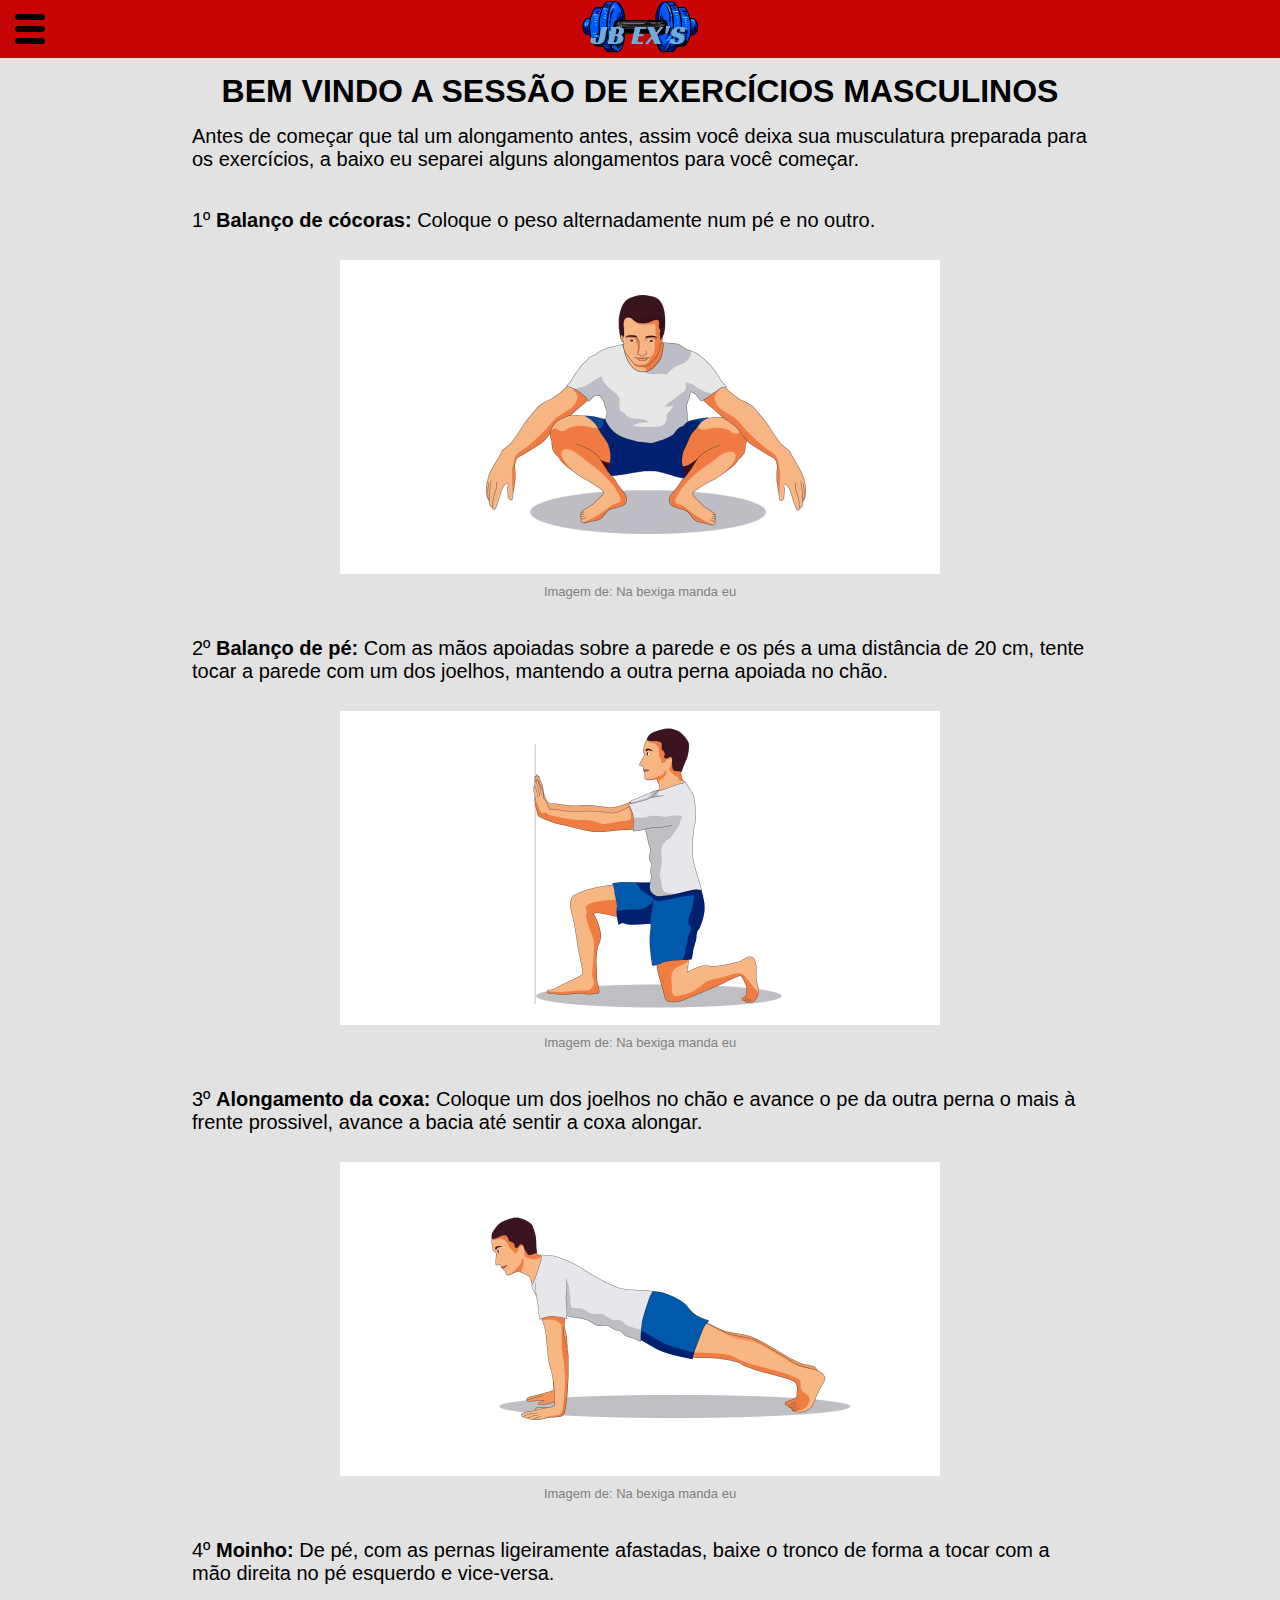
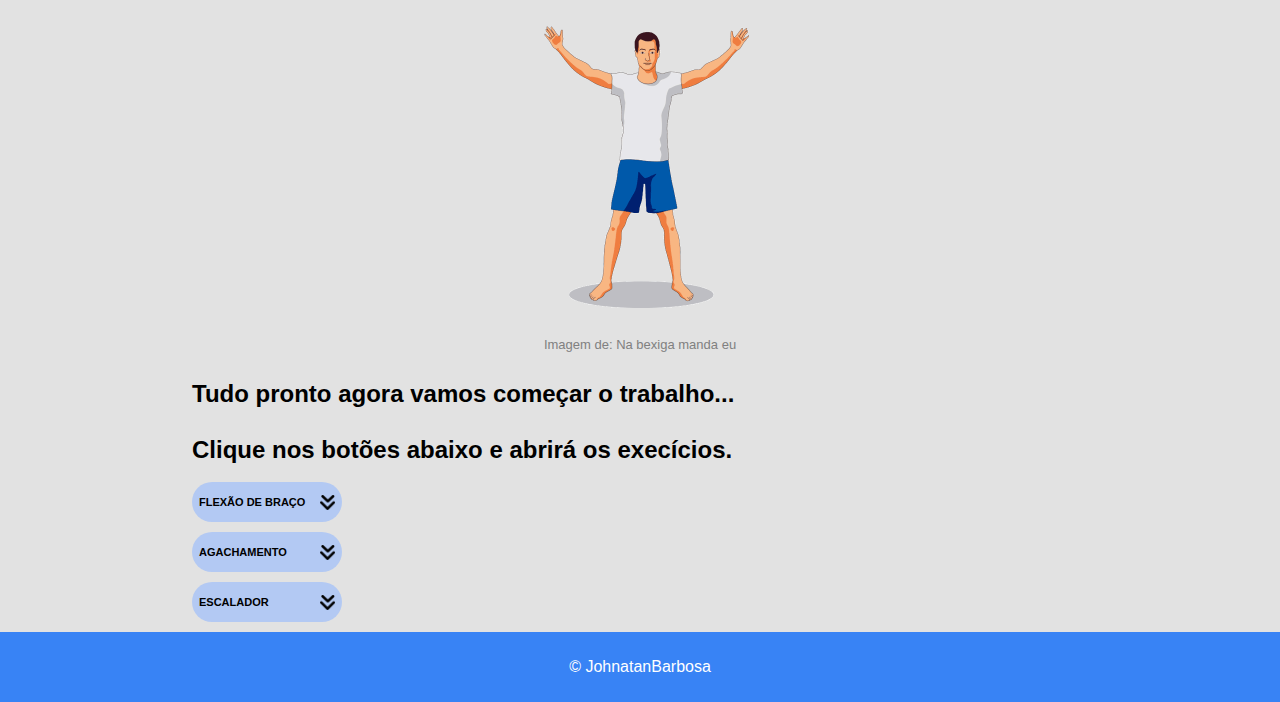
<file: Página masculina/index.html>
<!DOCTYPE html>
<html lang="pt-br">
<head>
    <meta charset="UTF-8">
    <meta http-equiv="X-UA-Compatible" content="IE=edge">
    <meta name="viewport" content="width=device-width, initial-scale=1.0">
    <title>JB Exercícios - Homem</title>
    <link rel="icon" href="../ativos/Logo.jpg">
    <link rel="stylesheet" href="./style.css" type="text/css">
</head>
<body>
    <header>
        <nav class="barra">
            <a href="../index.html"><img id="logo" src="./ativos/JB EX's.png" alt="logo do site"></a>
            
            <a href="#menu" class="btnMenu btnMenu_open">Menu</a>
    
            <ul id="menu" class="menu">
                <li class="btnMenu btnMenu_close">Sair</li>
                <li class="menu-item">
                    <a href="../index.html"><img src="./ativos/botão-home.svg" alt="Icone de cazinha"></a>
                    <a href="../index.html" class="menu-item-action">Home</a>
                </li>
                <li class="menu-item">
                    <a href=""><img src="./ativos/LinkedIn.svg" alt="logo do linkedin"></a>
                    <a href="https://www.linkedin.com/in/johnatan-barbosa-de-brito-7845631ab/" class="menu-item-action">LinkedIn</a>
                </li>
                <li class="menu-item">
                    <img src="./ativos/GitHub.svg" alt="logo do GitHub">
                    <a href="https://github.com/JohnatanBarbosa" class="menu-item-action">GitHub</a>
                </li>
                <li class="menu-item">
                    <img src="./ativos/facebook.svg" alt="logo do linkedin">
                    <a href="https://www.facebook.com/johnatan.park.3" class="menu-item-action">Facebook</a>
                </li>
            </ul>
        </nav>
    </header>

    <main>
        <section>
            <nav class="estrutura">
                <h1>BEM VINDO A SESSÃO DE EXERCÍCIOS MASCULINOS</h1>
                <P>Antes de começar que tal um alongamento antes, assim você deixa sua musculatura
                preparada para os exercícios, a baixo eu separei alguns alongamentos para você 
                começar.</P>
                <br>
                <p>1º <strong>Balanço de cócoras:</strong> Coloque o peso alternadamente
                num pé e no outro.</p>
                <br>
                <div class="imagem">
                    <img class="gif" src="./ativos/alongamento-1.gif" alt="Gif de alongamento">
                    <p class="descrição">Imagem de: <a class="descrição" target="_blank" href="https://www.nabexigamandoeu.pt/blog/atividade-fisica/postura-corporal-exercicios-que-ajudam-corrigi-la/">Na bexiga manda eu</a></p>
                </div>
                <br>
                <p>2º <strong>Balanço de pé: </strong>Com as mãos apoiadas sobre a parede e os pés a uma 
                distância de 20 cm, tente tocar a parede com um dos joelhos, mantendo a outra perna apoiada no chão.</p>
                <br>
                <div class="imagem">
                    <img class="gif" src="./ativos/alongamento-2.gif" alt="Gif de alongamento">
                    <p class="descrição">Imagem de: <a class="descrição" target="_blank" href="https://www.nabexigamandoeu.pt/blog/atividade-fisica/postura-corporal-exercicios-que-ajudam-corrigi-la/">Na bexiga manda eu</a></p>
                </div>
                <br>
                <p>3º <strong>Alongamento da coxa: </strong>Coloque um dos joelhos no chão e avance o pe da
                outra perna o mais à frente prossivel, avance a bacia até sentir a coxa alongar.</p>
                <br>
                <div class="imagem">
                    <img class="gif" src="./ativos/alongamento-3.gif" alt="Gif de alongamento">
                    <p class="descrição">Imagem de: <a class="descrição" target="_blank" href="https://www.nabexigamandoeu.pt/blog/atividade-fisica/postura-corporal-exercicios-que-ajudam-corrigi-la/">Na bexiga manda eu</a></p>
                </div>
                <br>
                <p>4º <strong>Moinho: </strong>De pé, com as pernas ligeiramente afastadas, baixe o tronco de
                forma a tocar com a mão direita no pé esquerdo e vice-versa.</p>
                <br>
                <div class="imagem">
                    <img class="gif" src="./ativos/alongamento-4.gif" alt="Gif de alongamento">
                    <p class="descrição">Imagem de: <a class="descrição" target="_blank" href="https://www.nabexigamandoeu.pt/blog/atividade-fisica/postura-corporal-exercicios-que-ajudam-corrigi-la/">Na bexiga manda eu</a></p>
                </div>
                <br>
            </nav>
        </section>
        <section>
            <div class="exercicios">
                <h2>Tudo pronto agora vamos começar o trabalho... <br><br>
                    Clique nos botões abaixo e abrirá os execícios.
                </h2>
                <br>
                    <div>
                        <button onclick="leiaMais1()" id="btnLeiaMais"><strong>Flexão de braço</strong> <img class="seta" id="seta-1" src="./ativos/seta.png" alt="Setinha"></button>
                        <div id="mais-1">
                            <p ><strong>Como fazer?</strong> Coloque as mãos no chão em uma largura um pouco maior que a dos 
                            ombros, com os dedos apontados para frente e o apoio na ponta dos pés. Flexione 
                            o cotovelo, descendo todo o corpo, até quase tocar o chão. Mantenha o abdômen 
                            contraído para preservar a lombar e a cabeça com o olhar para o chão. Como demonstrado 
                            na imagem abaixo:</p>
                            <br>
                            <div class="img-exercicio">
                                <img class="ex-gif"  src="./ativos/flexão-de-braço.gif" alt="Gif de flexão de braço">
                            </div>
                            <br>
                            <p>Faça 3 séries de 15 repetições, com intervalo de 10 segundos a cada série.</p>
                        </div>
                    </div>
                    <div >
                        <button onclick="leiaMais2()" id="btnLeiaMais"><strong>Agachamento</strong> <img class="seta" id="seta-2" src="./ativos/seta.png" alt="Setinha"></button>
                        <div id="mais-2">
                            <p ><strong>Como fazer?</strong> Fique em pé afaste os pés e os deixe alinhados com os ombros, 
                            agora desça até o quadril ficar alinhado com os joelhos, eleve a mão pra frente ás deixando retas e volte.
                            Como demonstrado na imagem abaixo:</p>
                            <br>
                            <div class="img-exercicio">
                                <img class="ex-gif"  src="./ativos/agachamento.gif" alt="Gif de agachamento">
                            </div>
                            <br>
                            <p>Faça 4 séries de 20 repetições, com intervalo de 10 segundos a cada série. <br>
                            Quando já estiver habituado pode aumentar o número de repetições.</p>
                        </div>
                    </div>
                    <div >
                        <button onclick="leiaMais3()" id="btnLeiaMais"><strong>Escalador</strong> <img class="seta" id="seta-3" src="./ativos/seta.png" alt="Setinha"></button>
                        <div id="mais-3">
                            <p ><strong>Como fazer?</strong> Fique na posição que você fica para fazer flexão, com os ombros
                            alinhados com as mãos você vai fazer uma corrida parado, vai elevar apenas as pernas até o cotovelo
                            se possível. Como demonstrado na imagem abaixo:</p>
                            <br>
                            <div class="img-exercicio">
                                <img class="ex-gif"  src="./ativos/escalador.gif" alt="Gif do escalador">
                            </div>
                            <br>
                            <p>Faça o tanto que conseguir, lembrando não eleve de mais o seu limite corporal...</p>
                        </div>
                    </div>
                </div>
                
        </section>
    </main>
    <footer>
        <a href="">&copy; JohnatanBarbosa</a>
    </footer>
    
    <script src="./script.js"></script>
</body>
</html>
</file>
<file: Página masculina/style.css>
/* BARRA DE NAVEGAÇÃO */
.barra{
    position: relative;
    background-color: rgb(199, 5, 5);
}

/* LOGO */
#logo{
    position: absolute;
    left: 44%;
    width: 150px;
}


/* RESET */
*{
    margin: 0;
    padding: 0;
    border: none;
}

body{
    font-family: Roboto, sans-serif;
    background-color: rgb(226, 226, 226);
}

ul, ol, li{
    list-style: none;
}

img{
    width: 50px;
}



/* MENU */
.menu{
    position: absolute;
    top: 0;
    left: 0;
    width: 19%;

    transform: translateX(-100%);
    transition: transform 200ms linear;
}

.menu_open{
    transform: translateX(0%);
}

.menu-item{
    background-color: rgb(255, 255, 255);
    position: relative;
    border-bottom: 1px solid rgb(199, 5, 5);
    padding: 20px 15px;
}

.menu-item-action{
    position: absolute;
    color: black;
    text-decoration: none;
    text-transform: uppercase;
    font-family: Arial, Helvetica, sans-serif;
    font-size: 15px;
    top: 43%;
    left: 80px;
}


/* BTN-MENU */

.btnMenu{
    display: block;
    background-repeat: no-repeat;
    background-position: 15px center;
    background-size: 30px;
    text-indent: -9999px;
    padding: 20px 15px; 
}
.btnMenu_open{
    background-image: url(./ativos/icon\ preto.svg);
    
}
.btnMenu_close{
    background-color: rgb(199, 5, 5);
    background-image: url(./ativos/icon\ preto.svg);
}

/* SECTION - NAV */

.estrutura{
    margin: auto;
    width: 70%;
}

h1{
    margin: 15px;
    text-align: center;
    font-size: 2em;
}
p{
    margin-top: 10px;
    margin-bottom: 10px;
    font-size: 20px;
}
.imagem{
    display: flex;
    flex-direction: column;
    align-items: center;
    
}
.descrição{
    font-size: 13px;
    color: grey;
}
a{
    text-decoration: none;
    color: grey;
}
.gif{
    width: 600px;
}

/* SEGUNDA SEXTION EXERCÍCIOS */
.exercicios{
    display: flex;
    flex-direction: column;
    align-items: flex-start;
    width: 70%;
    margin: auto;

}

/* EXERCÍCIO 1 */



#btnLeiaMais{
    font-size: 11px;
    font-family: normal, arial;
    text-transform: uppercase;
    display: flex;
    align-items: center;
    justify-content: space-between;
    background-color: rgb(179, 201, 243);
    border-radius: 20px;
    width: 150px;
    height: 40px;
    margin-bottom: 10px;
    padding: 7px;
    transition-property: margin-left;
    transition-duration: 300ms;

}

.seta{
    width: 15px;
}
#btnLeiaMais:hover{
    margin-left: 3px;
    cursor: pointer;
}

#mais-1{
    display: none;
}

.img-exercicio{
    display: flex;
    flex-direction: column;
    align-items: center;
}
.ex-gif{
    width: 400px;
    height: 300px;
}

/* EXERCÍCIO 2 */

#mais-2{
    display: none;
}

/* EXERCÍCIO 3 */

#mais-3{
    display: none;
}

/* FOOTER */

footer{
        display: flex;
        justify-content: center;
        align-items: center;
        width: 100%;
        height: 70px;
        background-color: rgb(56, 131, 245);
    }
    
    a{
        text-decoration: none;
        color: white;
}

/* RESPOSIVIDADE MOBILE */

@media screen and (max-width: 820px){

    /* BARRA DE NAVEGAÇÃO */

#logo{
    position: absolute;
    left: 39%;
    width: 150px;
}

.menu{
    width: 30%;
    transform: translateX(-210%);
    transition: transform 200ms linear;
    background-color: white;
}
.menu_open{
    transform: translateX(0%);
}

/* PRIMEIRA SECTION  */

.estrutura{
    width: 90%;
    margin: auto;
    overflow: hidden;
    text-align: center;
}

h1{
    font-size: 30px;
}
h2{
    font-size: 20px;
}
p{
    font-size: 18px;
}
.imagem{
    display: flex;
    justify-content: center;
    align-items: center;
    margin: 10px;
}

}

@media screen and (max-width: 700px){

    /* BARRA DE NAVEGAÇÃO */
    
    #logo{
        position: absolute;
        left: 60%;
        width: 150px;
    }
    
    .menu{
        width: 50%;
        transform: translateX(-210%);
        transition: transform 200ms linear;
        background-color: white;
    }
    .menu_open{
        transform: translateX(0%);
    }

    /* PRIMEIRA SECTION */

    .estrutura{
        width: 90%;
        margin: auto;
        overflow: hidden;
        text-align: center;
    }

    h1{
        font-size: 30px;
    }
    h2{
        font-size: 20px;
    }
    p{
        text-align: left;
        font-size: 17px;
    }
    .imagem{
        display: flex;
        flex-direction: column;
    }

    /* SEGUNDA SECTION */

    .exercicios{
        display: flex;
        flex-direction: column;
        align-items: flex-start;
        width: 80%;
        margin: auto;
        text-align: start;
    
    }

    .ex-gif{
        width: 300px;
        height: 200px;
    }
    
}
</file>
